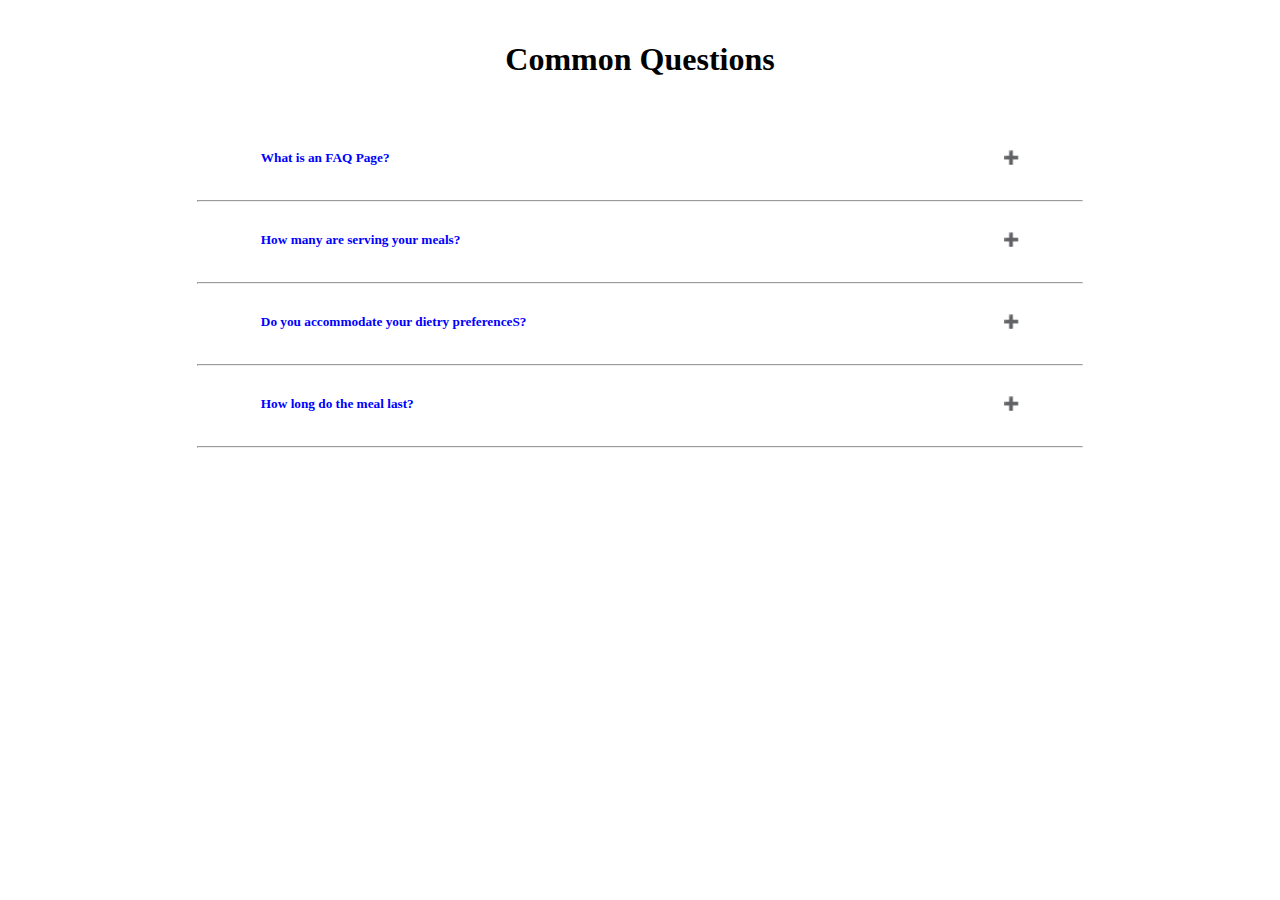
<file: faq.html>
<!DOCTYPE html>
<html lang="en">

<head>
    <meta charset="UTF-8">
    <meta http-equiv="X-UA-Compatible" content="IE=edge">
    <meta name="viewport" content="width=device-width, initial-scale=1.0">
    <title>FAQ PAGE</title>
    <link href="https://fonts.googleapis.com/css2?family=Work+Sans&display=swap" rel="stylesheet">
    <link rel="stylesheet" href="style.css">

</head>

<body>
    <main>

            <h1 class="faq-heading">Common Questions</h1>
            <section class="faq-container">
            <div class="faq-one">

            <!-- faq question -->
            <h5 class="faq-page">What is an FAQ Page?</h5>

            <!-- faq answer -->
            <div class="faq-body">
            <p>Lorem ipsum dolor, sit amet consectetur adipisicing elit. Velit saepe sequi, illum facere
            necessitatibus cum aliquam id illo omnis maxime, totam soluta voluptate amet ut sit ipsum
            aperiam.
            Perspiciatis, porro!</p>
            </div>
            </div>
            <hr class="hr-line">

            <div class="faq-two">

            <!-- faq question -->
            <h5 class="faq-page">How many are serving your meals?</h5>

            <!-- faq answer -->

            <div class="faq-body">
            <p>Lorem ipsum dolor, sit amet consectetur adipisicing elit. Velit saepe sequi, illum facere
            necessitatibus cum aliquam id illo omnis maxime, totam soluta voluptate amet ut sit ipsum
            aperiam.
            Perspiciatis, porro!</p>
            </div>
            </div>
            <hr class="hr-line">


            <div class="faq-three">

            <!-- faq question -->
            <h5 class="faq-page">Do you accommodate your dietry preferenceS?</h5>

            <!-- faq answer -->
            <div class="faq-body">
            <p>Lorem ipsum dolor, sit amet consectetur adipisicing elit. Velit saepe sequi, illum facere
            necessitatibus cum aliquam id illo omnis maxime, totam soluta voluptate amet ut sit ipsum
            aperiam.
            Perspiciatis, porro!</p>
            </div>
            </div>
            <hr class="hr-line">
            <div class="faq-four">

            <!-- faq question -->
            <h5 class="faq-page">How long do the meal last?</h5>

            <!-- faq answer -->
            <div class="faq-body">
            <p>Lorem ipsum dolor, sit amet consectetur adipisicing elit. Velit saepe sequi, illum facere
            necessitatibus cum aliquam id illo omnis maxime, totam soluta voluptate amet ut sit ipsum
            aperiam.
            Perspiciatis, porro!</p>
            </div>
            </div>
            <hr class="hr-line">
            </section>
            </main>
    <script src="main.js"></script>
</body>


</html>
</file>
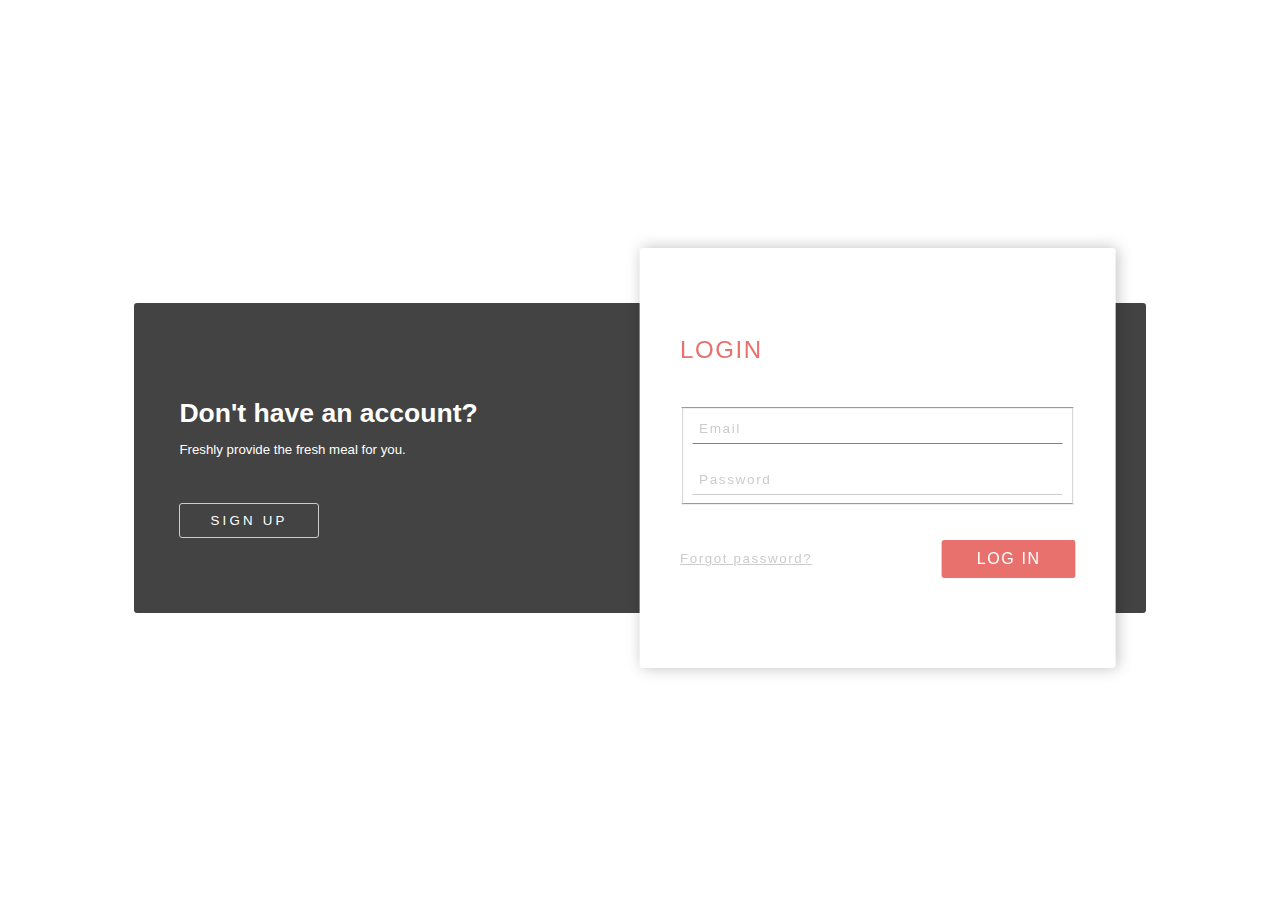
<file: Login.html>
<!DOCTYPE html>
<html lang="en">
<head>
    <meta charset="UTF-8">
    <meta http-equiv="X-UA-Compatible" content="IE=edge">
    <meta name="viewport" content="width=device-width, initial-scale=1.0">
    <title>Document</title>
    <style>
        
* {
  box-sizing: border-box;
}

body {
  font-family: "Montserrat", sans-serif;
  font-size: 12px;
  line-height: 1em;
}

button {
  background-color: transparent;
  padding: 0;
  border: 0;
  outline: 0;
  cursor: pointer;
}

input {
  background-color: transparent;
  padding: 0;
  border: 0;
  outline: 0;
}
input[type="submit"] {
  cursor: pointer;
}
input::-webkit-input-placeholder {
  font-size: 0.85rem;
  font-family: "Montserrat", sans-serif;
  font-weight: 300;
  letter-spacing: 0.1rem;
  color: #ccc;
}
input::-moz-placeholder {
  font-size: 0.85rem;
  font-family: "Montserrat", sans-serif;
  font-weight: 300;
  letter-spacing: 0.1rem;
  color: #ccc;
}
input:-ms-input-placeholder {
  font-size: 0.85rem;
  font-family: "Montserrat", sans-serif;
  font-weight: 300;
  letter-spacing: 0.1rem;
  color: #ccc;
}
input::-ms-input-placeholder {
  font-size: 0.85rem;
  font-family: "Montserrat", sans-serif;
  font-weight: 300;
  letter-spacing: 0.1rem;
  color: #ccc;
}
input::placeholder {
  font-size: 0.85rem;
  font-family: "Montserrat", sans-serif;
  font-weight: 300;
  letter-spacing: 0.1rem;
  color: #ccc;
}

/**
 * Bounce to the left side
 */
@-webkit-keyframes bounceLeft {
  0% {
    -webkit-transform: translate3d(100%, -50%, 0);
            transform: translate3d(100%, -50%, 0);
  }
  50% {
    -webkit-transform: translate3d(-30px, -50%, 0);
            transform: translate3d(-30px, -50%, 0);
  }
  100% {
    -webkit-transform: translate3d(0, -50%, 0);
            transform: translate3d(0, -50%, 0);
  }
}
@keyframes bounceLeft {
  0% {
    -webkit-transform: translate3d(100%, -50%, 0);
            transform: translate3d(100%, -50%, 0);
  }
  50% {
    -webkit-transform: translate3d(-30px, -50%, 0);
            transform: translate3d(-30px, -50%, 0);
  }
  100% {
    -webkit-transform: translate3d(0, -50%, 0);
            transform: translate3d(0, -50%, 0);
  }
}
/**
 * Bounce to the left side
 */
@-webkit-keyframes bounceRight {
  0% {
    -webkit-transform: translate3d(0, -50%, 0);
            transform: translate3d(0, -50%, 0);
  }
  50% {
    -webkit-transform: translate3d(calc(100% + 30px), -50%, 0);
            transform: translate3d(calc(100% + 30px), -50%, 0);
  }
  100% {
    -webkit-transform: translate3d(100%, -50%, 0);
            transform: translate3d(100%, -50%, 0);
  }
}
@keyframes bounceRight {
  0% {
    -webkit-transform: translate3d(0, -50%, 0);
            transform: translate3d(0, -50%, 0);
  }
  50% {
    -webkit-transform: translate3d(calc(100% + 30px), -50%, 0);
            transform: translate3d(calc(100% + 30px), -50%, 0);
  }
  100% {
    -webkit-transform: translate3d(100%, -50%, 0);
            transform: translate3d(100%, -50%, 0);
  }
}
/**
 * Show Sign Up form
 */
@-webkit-keyframes showSignUp {
  100% {
    opacity: 1;
    visibility: visible;
    -webkit-transform: translate3d(0, 0, 0);
            transform: translate3d(0, 0, 0);
  }
}
@keyframes showSignUp {
  100% {
    opacity: 1;
    visibility: visible;
    -webkit-transform: translate3d(0, 0, 0);
            transform: translate3d(0, 0, 0);
  }
}
/**
 * Page background
 */
.user {
  display: -webkit-box;
  display: flex;
  -webkit-box-pack: center;
          justify-content: center;
  -webkit-box-align: center;
          align-items: center;
  width: 100%;
  height: 100vh;
  background: url("https://image.freepik.com/free-photo/green-leaf-forest_1150-12333.jpg") no-repeat center;
  background-size: cover;
}
.user_options-container {
  position: relative;
  width: 80%;
}
.user_options-text {
  display: -webkit-box;
  display: flex;
  -webkit-box-pack: justify;
          justify-content: space-between;
  width: 100%;
  background-color: rgba(34, 34, 34, 0.85);
  border-radius: 3px;
}

/**
 * Registered and Unregistered user box and text
 */
.user_options-registered,
.user_options-unregistered {
  width: 50%;
  padding: 75px 45px;
  color: #fff;
  font-weight: 300;
}

.user_registered-title,
.user_unregistered-title {
  margin-bottom: 15px;
  font-size: 1.66rem;
  line-height: 1em;
}

.user_unregistered-text,
.user_registered-text {
  font-size: 0.83rem;
  line-height: 1.4em;
}

.user_registered-login,
.user_unregistered-signup {
  margin-top: 30px;
  border: 1px solid #ccc;
  border-radius: 3px;
  padding: 10px 30px;
  color: #fff;
  text-transform: uppercase;
  line-height: 1em;
  letter-spacing: 0.2rem;
  -webkit-transition: background-color 0.2s ease-in-out, color 0.2s ease-in-out;
  transition: background-color 0.2s ease-in-out, color 0.2s ease-in-out;
}
.user_registered-login:hover,
.user_unregistered-signup:hover {
  color: rgba(34, 34, 34, 0.85);
  background-color: #ccc;
}

/**
 * Login and signup forms
 */
.user_options-forms {
  position: absolute;
  top: 50%;
  left: 30px;
  width: calc(50% - 30px);
  min-height: 420px;
  background-color: #fff;
  border-radius: 3px;
  box-shadow: 2px 0 15px rgba(0, 0, 0, 0.25);
  overflow: hidden;
  -webkit-transform: translate3d(100%, -50%, 0);
          transform: translate3d(100%, -50%, 0);
  -webkit-transition: -webkit-transform 0.4s ease-in-out;
  transition: -webkit-transform 0.4s ease-in-out;
  transition: transform 0.4s ease-in-out;
  transition: transform 0.4s ease-in-out, -webkit-transform 0.4s ease-in-out;
}
.user_options-forms .user_forms-login {
  -webkit-transition: opacity 0.4s ease-in-out, visibility 0.4s ease-in-out;
  transition: opacity 0.4s ease-in-out, visibility 0.4s ease-in-out;
}
.user_options-forms .forms_title {
  margin-bottom: 45px;
  font-size: 1.5rem;
  font-weight: 500;
  line-height: 1em;
  text-transform: uppercase;
  color: #e8716d;
  letter-spacing: 0.1rem;
}
.user_options-forms .forms_field:not(:last-of-type) {
  margin-bottom: 20px;
}
.user_options-forms .forms_field-input {
  width: 100%;
  border-bottom: 1px solid #ccc;
  padding: 6px 20px 6px 6px;
  font-family: "Montserrat", sans-serif;
  font-size: 1rem;
  font-weight: 300;
  color: gray;
  letter-spacing: 0.1rem;
  -webkit-transition: border-color 0.2s ease-in-out;
  transition: border-color 0.2s ease-in-out;
}
.user_options-forms .forms_field-input:focus {
  border-color: gray;
}
.user_options-forms .forms_buttons {
  display: -webkit-box;
  display: flex;
  -webkit-box-pack: justify;
          justify-content: space-between;
  -webkit-box-align: center;
          align-items: center;
  margin-top: 35px;
}
.user_options-forms .forms_buttons-forgot {
  font-family: "Montserrat", sans-serif;
  letter-spacing: 0.1rem;
  color: #ccc;
  text-decoration: underline;
  -webkit-transition: color 0.2s ease-in-out;
  transition: color 0.2s ease-in-out;
}
.user_options-forms .forms_buttons-forgot:hover {
  color: #b3b3b3;
}
.user_options-forms .forms_buttons-action {
  background-color: #e8716d;
  border-radius: 3px;
  padding: 10px 35px;
  font-size: 1rem;
  font-family: "Montserrat", sans-serif;
  font-weight: 300;
  color: #fff;
  text-transform: uppercase;
  letter-spacing: 0.1rem;
  -webkit-transition: background-color 0.2s ease-in-out;
  transition: background-color 0.2s ease-in-out;
}
.user_options-forms .forms_buttons-action:hover {
  background-color: #e14641;
}
.user_options-forms .user_forms-signup,
.user_options-forms .user_forms-login {
  position: absolute;
  top: 70px;
  left: 40px;
  width: calc(100% - 80px);
  opacity: 0;
  visibility: hidden;
  -webkit-transition: opacity 0.4s ease-in-out, visibility 0.4s ease-in-out, -webkit-transform 0.5s ease-in-out;
  transition: opacity 0.4s ease-in-out, visibility 0.4s ease-in-out, -webkit-transform 0.5s ease-in-out;
  transition: opacity 0.4s ease-in-out, visibility 0.4s ease-in-out, transform 0.5s ease-in-out;
  transition: opacity 0.4s ease-in-out, visibility 0.4s ease-in-out, transform 0.5s ease-in-out, -webkit-transform 0.5s ease-in-out;
}
.user_options-forms .user_forms-signup {
  -webkit-transform: translate3d(120px, 0, 0);
          transform: translate3d(120px, 0, 0);
}
.user_options-forms .user_forms-signup .forms_buttons {
  -webkit-box-pack: end;
          justify-content: flex-end;
}
.user_options-forms .user_forms-login {
  -webkit-transform: translate3d(0, 0, 0);
          transform: translate3d(0, 0, 0);
  opacity: 1;
  visibility: visible;
}

/**
 * Triggers
 */
.user_options-forms.bounceLeft {
  -webkit-animation: bounceLeft 1s forwards;
          animation: bounceLeft 1s forwards;
}
.user_options-forms.bounceLeft .user_forms-signup {
  -webkit-animation: showSignUp 1s forwards;
          animation: showSignUp 1s forwards;
}
.user_options-forms.bounceLeft .user_forms-login {
  opacity: 0;
  visibility: hidden;
  -webkit-transform: translate3d(-120px, 0, 0);
          transform: translate3d(-120px, 0, 0);
}
.user_options-forms.bounceRight {
  -webkit-animation: bounceRight 1s forwards;
          animation: bounceRight 1s forwards;
}

/**
 * Responsive 990px
 */
@media screen and (max-width: 990px) {
  .user_options-forms {
    min-height: 350px;
  }
  .user_options-forms .forms_buttons {
    -webkit-box-orient: vertical;
    -webkit-box-direction: normal;
            flex-direction: column;
  }
  .user_options-forms .user_forms-login .forms_buttons-action {
    margin-top: 30px;
  }
  .user_options-forms .user_forms-signup,
  .user_options-forms .user_forms-login {
    top: 40px;
  }

  .user_options-registered,
  .user_options-unregistered {
    padding: 50px 45px;
  }
}

    </style>
</head>
<body>
    <section class="user">
        <div class="user_options-container">
          <div class="user_options-text">
            <div class="user_options-unregistered">
              <h2 class="user_unregistered-title">Don't have an account?</h2>
              <p class="user_unregistered-text">Freshly provide the fresh meal for you.</p>
              <button class="user_unregistered-signup" id="signup-button">Sign up</button>
            </div>
      
            <div class="user_options-registered">
              <h2 class="user_registered-title">Have an account?</h2>
              <p class="user_registered-text">Freshly provide the fresh meal for you.</p>
              <button class="user_registered-login" id="login-button">Login</button>
            </div>
          </div>
          
          <div class="user_options-forms" id="user_options-forms">
            <div class="user_forms-login">
              <h2 class="forms_title">Login</h2>
              <form class="forms_form">
                <fieldset class="forms_fieldset">
                  <div class="forms_field">
                    <input type="email" placeholder="Email" class="forms_field-input" required autofocus />
                  </div>
                  <div class="forms_field">
                    <input type="password" placeholder="Password" class="forms_field-input" required />
                  </div>
                </fieldset>
                <div class="forms_buttons">
                  <button type="button" class="forms_buttons-forgot">Forgot password?</button>
                  <input type="submit" value="Log In" class="forms_buttons-action">
                </div>
              </form>
            </div>
            <div class="user_forms-signup">
              <h2 class="forms_title">Sign Up</h2>
              <form class="forms_form">
                <fieldset class="forms_fieldset">
                  <div class="forms_field">
                    <input type="text" placeholder="Full Name" class="forms_field-input" required />
                  </div>
                  <div class="forms_field">
                    <input type="email" placeholder="Email" class="forms_field-input" required />
                  </div>
                  <div class="forms_field">
                    <input type="password" placeholder="Password" class="forms_field-input" required />
                  </div>
                </fieldset>
                <div class="forms_buttons">
                  <input type="submit" value="Sign up" class="forms_buttons-action" onsubmit= handlesubmit() >
                </div>
              </form>
            </div>
          </div>
        </div>
      </section>
      
      

</body>
</html>

<script type="text/javascript">

const signupButton = document.getElementById('signup-button'),
    loginButton = document.getElementById('login-button'),
    userForms = document.getElementById('user_options-forms')


signupButton.addEventListener('click', () => {
  userForms.classList.remove('bounceRight')
  userForms.classList.add('bounceLeft')
}, false)


loginButton.addEventListener('click', () => {
  userForms.classList.remove('bounceLeft')
  userForms.classList.add('bounceRight')
}, false)


function handlesubmit(event) {
    event.preventDefault();
    localStorage.setItem('')
}
</script>
</file>
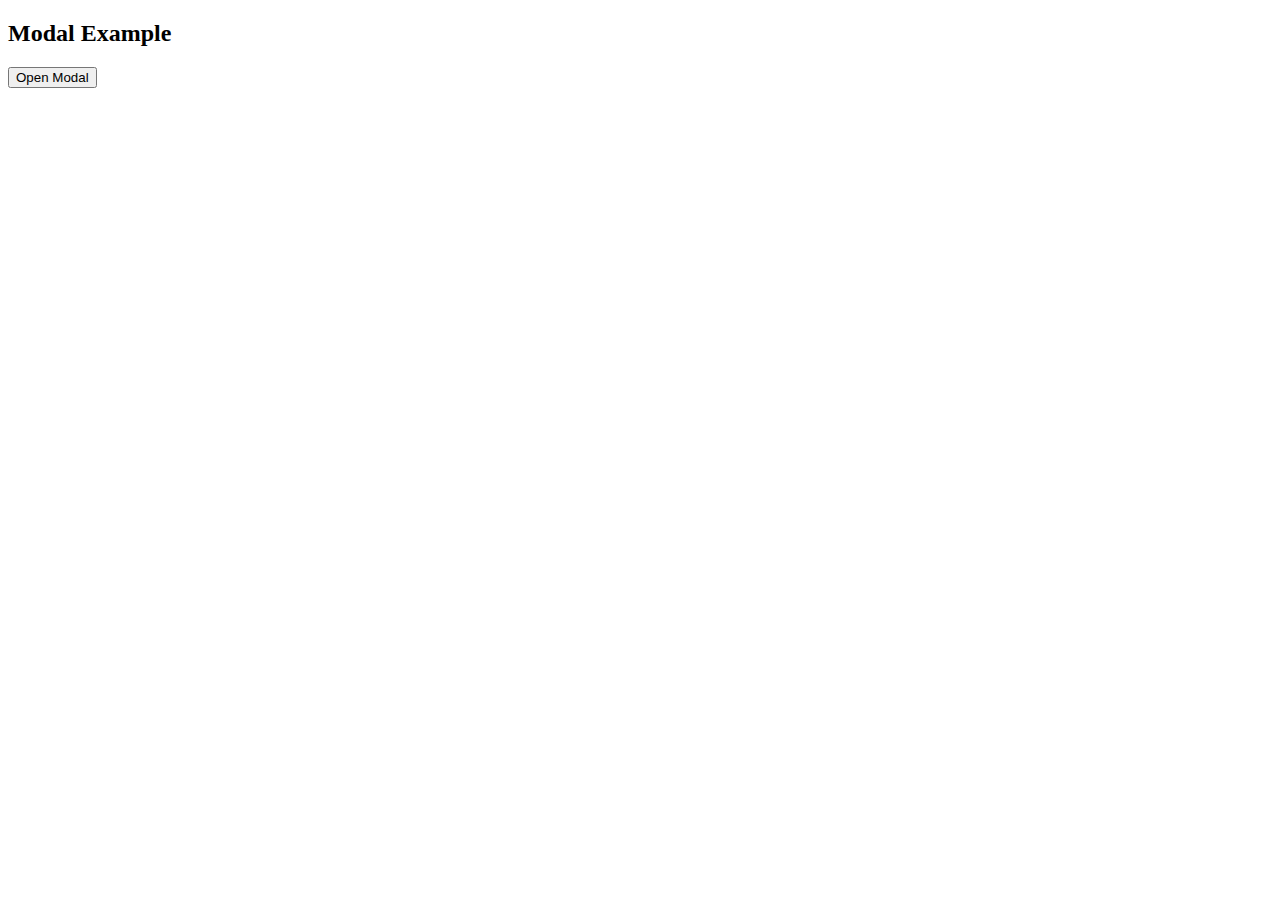
<file: pop-up.html>
<!DOCTYPE html>
<html lang="en">
<head>
    <meta charset="UTF-8">
    <meta http-equiv="X-UA-Compatible" content="IE=edge">
    <meta name="viewport" content="width=device-width, initial-scale=1.0">
    <title>Document</title>
    <style>
        .modal {
  display: none; /* Hidden by default */
  position: fixed; /* Stay in place */
  z-index: 1; /* Sit on top */
  padding-top: 100px; /* Location of the box */
  left: 0;
  top: 0;
  width: 100%; /* Full width */
  height: 100%; /* Full height */
  overflow: auto; /* Enable scroll if needed */
  background-color: rgb(0,0,0); /* Fallback color */
  background-color: rgba(0,0,0,0.4); /* Black w/ opacity */
}

/* Modal Content */
.modal-content {
  background-color: #fefefe;
  margin: auto;
  border: 1px solid #888;
  width: 80%;
  font-size: 25px;
  text-align: center;
  height: 780px;
  display: flex;
}
.modal-content >div:nth-of-type(1){
    width: 50%;
    margin: 10px;
  background-image: url("https://origin.xtlo.net/type=creativeArchive:clientId=234960547:creativeArchiveId=6983029269472488362:version=11:coreAssetsVersion=1544591110388/img/Brandshare_Desktop_OptionA_425x700_1625861810095.jpg");
}
.modal-content > div:nth-of-type(2){
    width: 50%;
    margin: 10px;
}
.modal-content > div:nth-of-type(2) > p{
    font-size: 20px;
}
.modal-content > div:nth-of-type(2) > h2{
    margin-top: 40px;
}
input{
    width: 180px;
    height: 50px;
    border-radius: 25px;
    background-color: blue;
    border: blue;
    margin: 10px;
}
/* The Close Button */
.close {
  color: #aaaaaa;
  float: right;
  font-size: 28px;
  font-weight: bold;
  width: 35px;
  border-radius: 50%;
  background-color: teal;
}

.close:hover,
.close:focus {
  color: #000;
  text-decoration: none;
  cursor: pointer;
}
    </style>
</head>
<body>
    <h2>Modal Example</h2>

<!-- Trigger/Open The Modal -->
<button id="myBtn">Open Modal</button>

<!-- The Modal -->
<div id="myModal" class="modal">

  <!-- Modal content -->
  <div class="modal-content">
    
    <div>

    </div>
    <div>
        <span class="close">&times;</span>
        <h2>$90 for Friends, <br> $30 Just for You!</h2>
        <p>Refer your friends and earn <br> $30 for each friend who joins!</p>
        <br><br>
        <p>Enter your email to get your share link</p>
        <span>
            <input type="text">
            <input type="button" value="ENTER">
        </span><br>
        <span>
            <input type="button" value="EMAIL">
            <input type="button" value="FACEBOOK">
        </span><br>
        <span>
            <input type="button" value="MESSENGER">
            <input type="button" value="TWITTER">
        </span><br>
        <span>
            <input type="button" value="WHATSAPP">
            <input type="button" value="PINTREST">
        </span>
    </div>
  </div>

</div>
</body>
</html>

<script>
    // Get the modal
    var modal = document.getElementById("myModal");
    
    // Get the button that opens the modal
    var btn = document.getElementById("myBtn");
    
    // Get the <span> element that closes the modal
    var span = document.getElementsByClassName("close")[0];
    
    // When the user clicks the button, open the modal 
    btn.onclick = function() {
      modal.style.display = "block";
    }
    
    // When the user clicks on <span> (x), close the modal
    span.onclick = function() {
      modal.style.display = "none";
    }
    
    // When the user clicks anywhere outside of the modal, close it
    window.onclick = function(event) {
      if (event.target == modal) {
        modal.style.display = "none";
      }
    }
    </script>
</file>
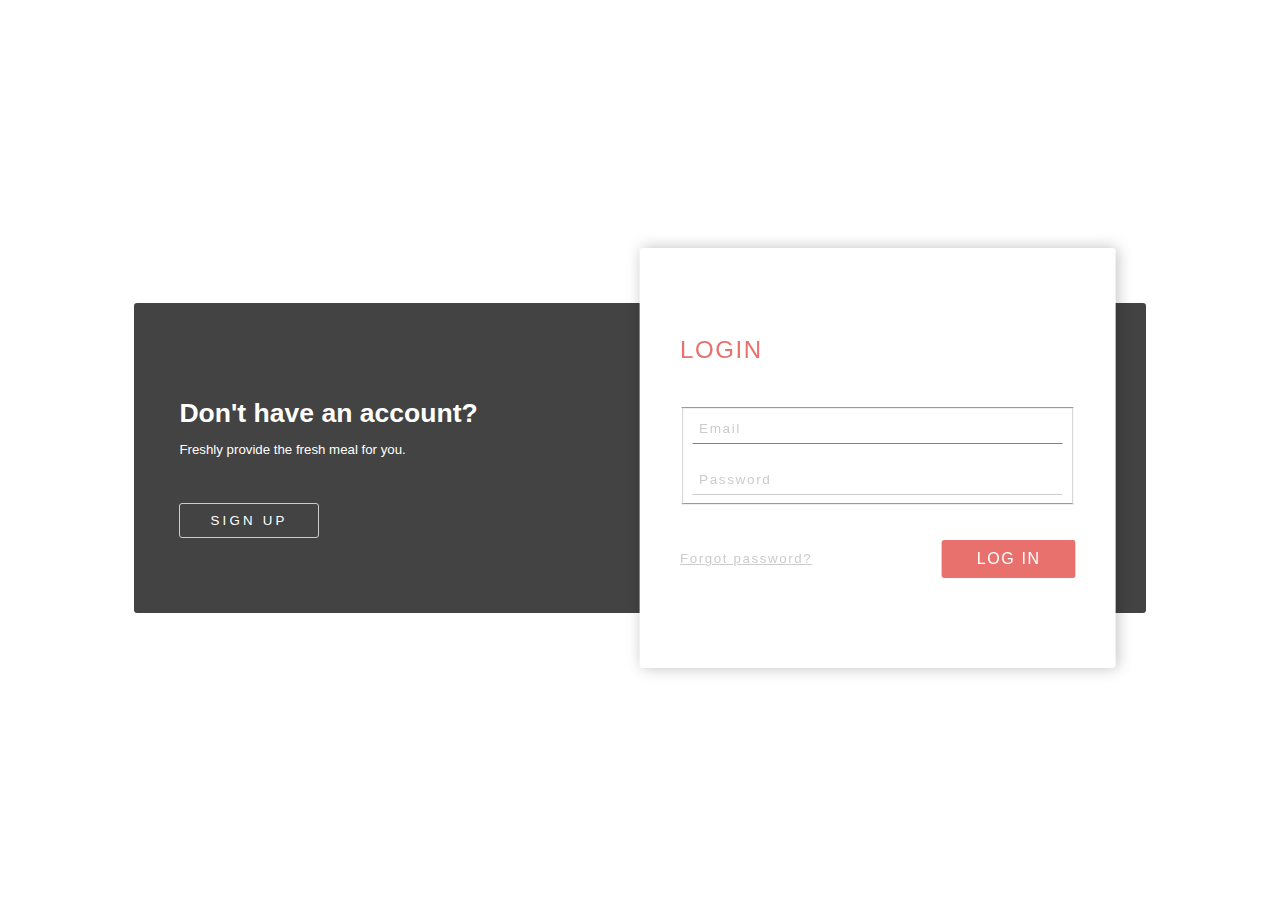
<file: signup.html>
<!DOCTYPE html>
<html lang="en">
<head>
    <meta charset="UTF-8">
    <meta http-equiv="X-UA-Compatible" content="IE=edge">
    <meta name="viewport" content="width=device-width, initial-scale=1.0">
    <title>Document</title>
    <style>
        
* {
  box-sizing: border-box;
}

body {
  font-family: "Montserrat", sans-serif;
  font-size: 12px;
  line-height: 1em;
}

button {
  background-color: transparent;
  padding: 0;
  border: 0;
  outline: 0;
  cursor: pointer;
}

input {
  background-color: transparent;
  padding: 0;
  border: 0;
  outline: 0;
}
input[type="submit"] {
  cursor: pointer;
}
input::-webkit-input-placeholder {
  font-size: 0.85rem;
  font-family: "Montserrat", sans-serif;
  font-weight: 300;
  letter-spacing: 0.1rem;
  color: #ccc;
}
input::-moz-placeholder {
  font-size: 0.85rem;
  font-family: "Montserrat", sans-serif;
  font-weight: 300;
  letter-spacing: 0.1rem;
  color: #ccc;
}
input:-ms-input-placeholder {
  font-size: 0.85rem;
  font-family: "Montserrat", sans-serif;
  font-weight: 300;
  letter-spacing: 0.1rem;
  color: #ccc;
}
input::-ms-input-placeholder {
  font-size: 0.85rem;
  font-family: "Montserrat", sans-serif;
  font-weight: 300;
  letter-spacing: 0.1rem;
  color: #ccc;
}
input::placeholder {
  font-size: 0.85rem;
  font-family: "Montserrat", sans-serif;
  font-weight: 300;
  letter-spacing: 0.1rem;
  color: #ccc;
}

/**
 * Bounce to the left side
 */
@-webkit-keyframes bounceLeft {
  0% {
    -webkit-transform: translate3d(100%, -50%, 0);
            transform: translate3d(100%, -50%, 0);
  }
  50% {
    -webkit-transform: translate3d(-30px, -50%, 0);
            transform: translate3d(-30px, -50%, 0);
  }
  100% {
    -webkit-transform: translate3d(0, -50%, 0);
            transform: translate3d(0, -50%, 0);
  }
}
@keyframes bounceLeft {
  0% {
    -webkit-transform: translate3d(100%, -50%, 0);
            transform: translate3d(100%, -50%, 0);
  }
  50% {
    -webkit-transform: translate3d(-30px, -50%, 0);
            transform: translate3d(-30px, -50%, 0);
  }
  100% {
    -webkit-transform: translate3d(0, -50%, 0);
            transform: translate3d(0, -50%, 0);
  }
}
/**
 * Bounce to the left side
 */
@-webkit-keyframes bounceRight {
  0% {
    -webkit-transform: translate3d(0, -50%, 0);
            transform: translate3d(0, -50%, 0);
  }
  50% {
    -webkit-transform: translate3d(calc(100% + 30px), -50%, 0);
            transform: translate3d(calc(100% + 30px), -50%, 0);
  }
  100% {
    -webkit-transform: translate3d(100%, -50%, 0);
            transform: translate3d(100%, -50%, 0);
  }
}
@keyframes bounceRight {
  0% {
    -webkit-transform: translate3d(0, -50%, 0);
            transform: translate3d(0, -50%, 0);
  }
  50% {
    -webkit-transform: translate3d(calc(100% + 30px), -50%, 0);
            transform: translate3d(calc(100% + 30px), -50%, 0);
  }
  100% {
    -webkit-transform: translate3d(100%, -50%, 0);
            transform: translate3d(100%, -50%, 0);
  }
}
/**
 * Show Sign Up form
 */
@-webkit-keyframes showSignUp {
  100% {
    opacity: 1;
    visibility: visible;
    -webkit-transform: translate3d(0, 0, 0);
            transform: translate3d(0, 0, 0);
  }
}
@keyframes showSignUp {
  100% {
    opacity: 1;
    visibility: visible;
    -webkit-transform: translate3d(0, 0, 0);
            transform: translate3d(0, 0, 0);
  }
}
/**
 * Page background
 */
.user {
  display: -webkit-box;
  display: flex;
  -webkit-box-pack: center;
          justify-content: center;
  -webkit-box-align: center;
          align-items: center;
  width: 100%;
  height: 100vh;
  background: url("https://image.freepik.com/free-photo/green-leaf-forest_1150-12333.jpg") no-repeat center;
  background-size: cover;
}
.user_options-container {
  position: relative;
  width: 80%;
}
.user_options-text {
  display: -webkit-box;
  display: flex;
  -webkit-box-pack: justify;
          justify-content: space-between;
  width: 100%;
  background-color: rgba(34, 34, 34, 0.85);
  border-radius: 3px;
}

/**
 * Registered and Unregistered user box and text
 */
.user_options-registered,
.user_options-unregistered {
  width: 50%;
  padding: 75px 45px;
  color: #fff;
  font-weight: 300;
}

.user_registered-title,
.user_unregistered-title {
  margin-bottom: 15px;
  font-size: 1.66rem;
  line-height: 1em;
}

.user_unregistered-text,
.user_registered-text {
  font-size: 0.83rem;
  line-height: 1.4em;
}

.user_registered-login,
.user_unregistered-signup {
  margin-top: 30px;
  border: 1px solid #ccc;
  border-radius: 3px;
  padding: 10px 30px;
  color: #fff;
  text-transform: uppercase;
  line-height: 1em;
  letter-spacing: 0.2rem;
  -webkit-transition: background-color 0.2s ease-in-out, color 0.2s ease-in-out;
  transition: background-color 0.2s ease-in-out, color 0.2s ease-in-out;
}
.user_registered-login:hover,
.user_unregistered-signup:hover {
  color: rgba(34, 34, 34, 0.85);
  background-color: #ccc;
}

/**
 * Login and signup forms
 */
.user_options-forms {
  position: absolute;
  top: 50%;
  left: 30px;
  width: calc(50% - 30px);
  min-height: 420px;
  background-color: #fff;
  border-radius: 3px;
  box-shadow: 2px 0 15px rgba(0, 0, 0, 0.25);
  overflow: hidden;
  -webkit-transform: translate3d(100%, -50%, 0);
          transform: translate3d(100%, -50%, 0);
  -webkit-transition: -webkit-transform 0.4s ease-in-out;
  transition: -webkit-transform 0.4s ease-in-out;
  transition: transform 0.4s ease-in-out;
  transition: transform 0.4s ease-in-out, -webkit-transform 0.4s ease-in-out;
}
.user_options-forms .user_forms-login {
  -webkit-transition: opacity 0.4s ease-in-out, visibility 0.4s ease-in-out;
  transition: opacity 0.4s ease-in-out, visibility 0.4s ease-in-out;
}
.user_options-forms .forms_title {
  margin-bottom: 45px;
  font-size: 1.5rem;
  font-weight: 500;
  line-height: 1em;
  text-transform: uppercase;
  color: #e8716d;
  letter-spacing: 0.1rem;
}
.user_options-forms .forms_field:not(:last-of-type) {
  margin-bottom: 20px;
}
.user_options-forms .forms_field-input {
  width: 100%;
  border-bottom: 1px solid #ccc;
  padding: 6px 20px 6px 6px;
  font-family: "Montserrat", sans-serif;
  font-size: 1rem;
  font-weight: 300;
  color: gray;
  letter-spacing: 0.1rem;
  -webkit-transition: border-color 0.2s ease-in-out;
  transition: border-color 0.2s ease-in-out;
}
.user_options-forms .forms_field-input:focus {
  border-color: gray;
}
.user_options-forms .forms_buttons {
  display: -webkit-box;
  display: flex;
  -webkit-box-pack: justify;
          justify-content: space-between;
  -webkit-box-align: center;
          align-items: center;
  margin-top: 35px;
}
.user_options-forms .forms_buttons-forgot {
  font-family: "Montserrat", sans-serif;
  letter-spacing: 0.1rem;
  color: #ccc;
  text-decoration: underline;
  -webkit-transition: color 0.2s ease-in-out;
  transition: color 0.2s ease-in-out;
}
.user_options-forms .forms_buttons-forgot:hover {
  color: #b3b3b3;
}
.user_options-forms .forms_buttons-action {
  background-color: #e8716d;
  border-radius: 3px;
  padding: 10px 35px;
  font-size: 1rem;
  font-family: "Montserrat", sans-serif;
  font-weight: 300;
  color: #fff;
  text-transform: uppercase;
  letter-spacing: 0.1rem;
  -webkit-transition: background-color 0.2s ease-in-out;
  transition: background-color 0.2s ease-in-out;
}
.user_options-forms .forms_buttons-action:hover {
  background-color: #e14641;
}
.user_options-forms .user_forms-signup,
.user_options-forms .user_forms-login {
  position: absolute;
  top: 70px;
  left: 40px;
  width: calc(100% - 80px);
  opacity: 0;
  visibility: hidden;
  -webkit-transition: opacity 0.4s ease-in-out, visibility 0.4s ease-in-out, -webkit-transform 0.5s ease-in-out;
  transition: opacity 0.4s ease-in-out, visibility 0.4s ease-in-out, -webkit-transform 0.5s ease-in-out;
  transition: opacity 0.4s ease-in-out, visibility 0.4s ease-in-out, transform 0.5s ease-in-out;
  transition: opacity 0.4s ease-in-out, visibility 0.4s ease-in-out, transform 0.5s ease-in-out, -webkit-transform 0.5s ease-in-out;
}
.user_options-forms .user_forms-signup {
  -webkit-transform: translate3d(120px, 0, 0);
          transform: translate3d(120px, 0, 0);
}
.user_options-forms .user_forms-signup .forms_buttons {
  -webkit-box-pack: end;
          justify-content: flex-end;
}
.user_options-forms .user_forms-login {
  -webkit-transform: translate3d(0, 0, 0);
          transform: translate3d(0, 0, 0);
  opacity: 1;
  visibility: visible;
}

/**
 * Triggers
 */
.user_options-forms.bounceLeft {
  -webkit-animation: bounceLeft 1s forwards;
          animation: bounceLeft 1s forwards;
}
.user_options-forms.bounceLeft .user_forms-signup {
  -webkit-animation: showSignUp 1s forwards;
          animation: showSignUp 1s forwards;
}
.user_options-forms.bounceLeft .user_forms-login {
  opacity: 0;
  visibility: hidden;
  -webkit-transform: translate3d(-120px, 0, 0);
          transform: translate3d(-120px, 0, 0);
}
.user_options-forms.bounceRight {
  -webkit-animation: bounceRight 1s forwards;
          animation: bounceRight 1s forwards;
}

/**
 * Responsive 990px
 */
@media screen and (max-width: 990px) {
  .user_options-forms {
    min-height: 350px;
  }
  .user_options-forms .forms_buttons {
    -webkit-box-orient: vertical;
    -webkit-box-direction: normal;
            flex-direction: column;
  }
  .user_options-forms .user_forms-login .forms_buttons-action {
    margin-top: 30px;
  }
  .user_options-forms .user_forms-signup,
  .user_options-forms .user_forms-login {
    top: 40px;
  }

  .user_options-registered,
  .user_options-unregistered {
    padding: 50px 45px;
  }
}

    </style>
</head>
<body>
    <section class="user">
        <div class="user_options-container">
          <div class="user_options-text">
            <div class="user_options-unregistered">
              <h2 class="user_unregistered-title">Don't have an account?</h2>
              <p class="user_unregistered-text">Freshly provide the fresh meal for you.</p>
              <button class="user_unregistered-signup" id="signup-button">Sign up</button>
            </div>
      
            <div class="user_options-registered">
              <h2 class="user_registered-title">Have an account?</h2>
              <p class="user_registered-text">Freshly provide the fresh meal for you.</p>
              <button class="user_registered-login" id="login-button">Login</button>
            </div>
          </div>
          
          <div class="user_options-forms" id="user_options-forms">
            <div class="user_forms-login">
              <h2 class="forms_title">Login</h2>
              <form class="forms_form" onsubmit="handleslogin()">
                <fieldset class="forms_fieldset">
                  <div class="forms_field">
                    <input type="email" placeholder="Email" id="emaillog" class="forms_field-input" required autofocus />
                  </div>
                  <div class="forms_field">
                    <input type="password" placeholder="Password" id="passlog" class="forms_field-input" required />
                  </div>
                </fieldset>
                <div class="forms_buttons">
                  <button type="button" class="forms_buttons-forgot">Forgot password?</button>
                  <a href="#" id="ref"><input type="submit" value="Log In" class="forms_buttons-action"></a>
                </div>
              </form>
            </div>
            <div class="user_forms-signup">
              <h2 class="forms_title">Sign Up</h2>
              <form class="forms_form" onsubmit= "handle_Submit()">
                <fieldset class="forms_fieldset">
                  <div class="forms_field">
                    <input type="text" placeholder="Full Name" id="full" class="forms_field-input" required />
                  </div>
                  <div class="forms_field">
                    <input type="email" placeholder="Email" id="email" class="forms_field-input" required />
                  </div>
                  <div class="forms_field">
                    <input type="password" placeholder="Password" id="pass" class="forms_field-input" required />
                  </div>
                </fieldset>
                <div class="forms_buttons">
                  <input type="submit" value="Sign up" class="forms_buttons-action" >
                </div>
              </form>
            </div>
          </div>
        </div>

      </section>

      

</body>
</html>

<script type="text/javascript">

// const signupButton = document.getElementById('signup-button'),
//     loginButton = document.getElementById('login-button'),
//     userForms = document.getElementById('user_options-forms')


// signupButton.addEventListener('click', () => {
//   userForms.classList.remove('bounceRight')
//   userForms.classList.add('bounceLeft')
// },false)


// loginButton.addEventListener('click', () => {
//   userForms.classList.remove('bounceLeft')
//   userForms.classList.add('bounceRight')
// },false)



let handle_Submit=()=> {

    let name = document.getElementById('full').value;
    let email = document.getElementById('email').value;
    let pass = document.getElementById('pass').value;

    var fresh = {
         name,
         email,
         pass
    }
    localStorage.setItem('freshly',JSON.stringify(fresh));
    location.href = "Login.html";
}
function myfun() {
   location.href = "Index.html";
}

let handleslogin = ()=>{
    userForms.classList.remove('bounceLeft');
    userForms.classList.remove('bounceRight')
    var {name,email,pass} = JSON.parse(localStorage.getItem('freshly'));
    let e = document.getElementById("emaillog").value;
    let p = document.getElementById("passlog").value;

    if((email == e)&&(pass == p)){
        location.href = "http://http://127.0.0.1:5500/Index.html";

        
    }else{
        alert(`Please enter a valid credential`);
    }

}
</script>
</file>
<file: style.css>
/* body{
    font-family: 'Work Sans', sans-serif;
} */
.faq-heading{
    border-bottom: #777;
    text-align: center;
    padding: 20px 60px;
}
.faq-container{
display: flex;
justify-content: center;
flex-direction: column;

}
.hr-line{
  width: 70%;
  margin: auto;
  
}
/* Style the buttons that are used to open and close the faq-page body */
.faq-page {
    /* background-color: #eee; */
    cursor: pointer;
    padding: 30px 20px;
    width: 60%;
    height: 20px;
    color: blue;
    border: none;
    outline: none;
    transition: 0.4s;
    margin: auto;

}
.faq-body{
    margin: auto;
    /* text-align: center; */
   width: 50%; 
   padding: auto;
   
}


/* Add a background color to the button if it is clicked on (add the .active class with JS), and when you move the mouse over it (hover) */
.active,
.faq-page:hover {
    background-color: #F9F9F9;
}

/* Style the faq-page panel. Note: hidden by default */
.faq-body {
    padding: 0 18px;
    background-color: white;
    display: none;
    overflow: hidden;
}

.faq-page:after {
    content: '\02795';
    /* Unicode character for "plus" sign (+) */
    font-size: 13px;
    color: #777;
    float: right;
    margin-left: 5px;
}

.active:after {
    content: "\2796";
    /* Unicode character for "minus" sign (-) */
}
</file>
